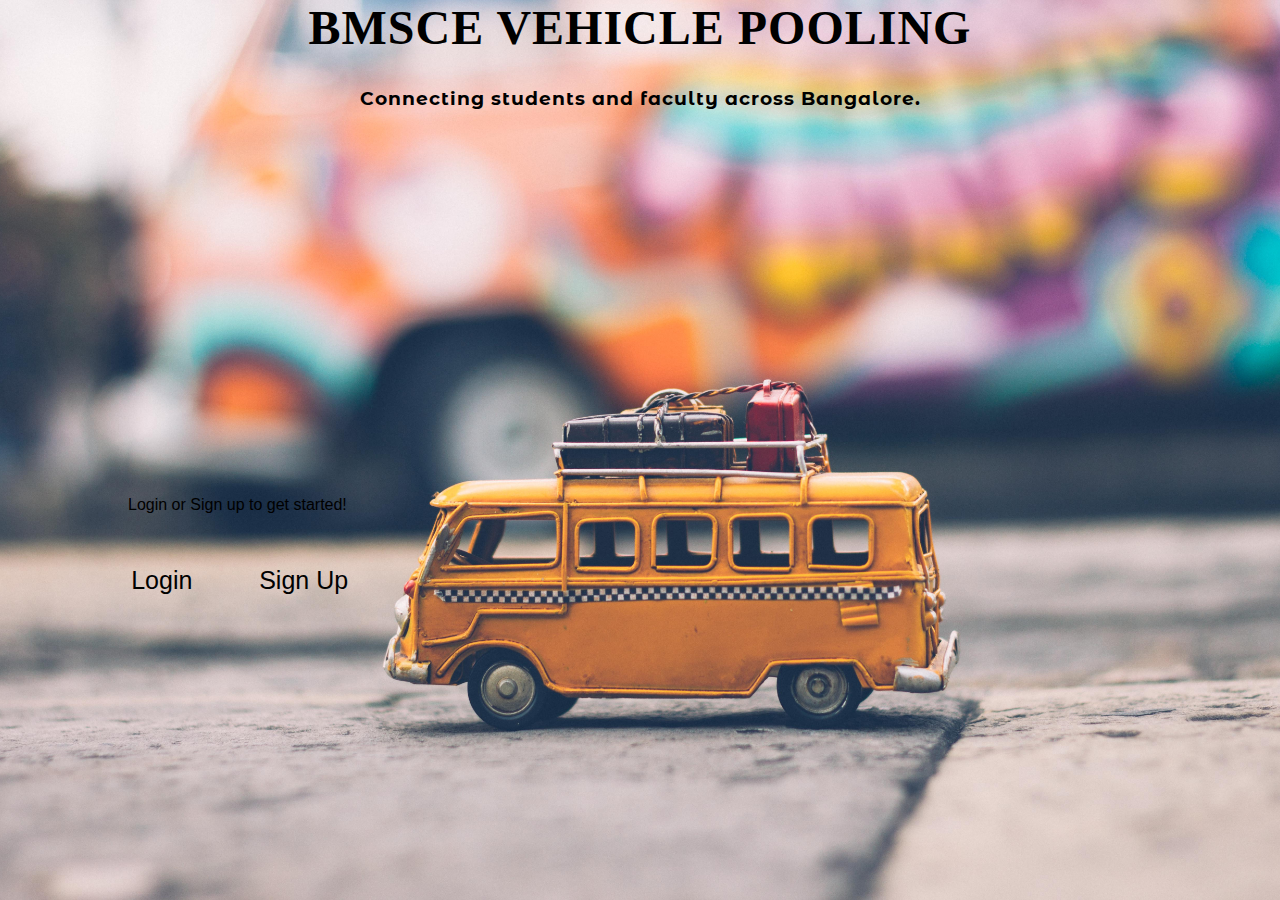
<file: index.html>
<html>
<head>
<title>First page</title>
<link rel="stylesheet" type="text/css" href="First_page.css" />
<link href="https://fonts.googleapis.com/css?family=Montserrat+Alternates" rel="stylesheet" />

<script type="text/javascript" src="pattern.js">
</script>
</head>

<body>

<h1>BMSCE VEHICLE POOLING</h1> 
<h3 id="sub">Connecting students and faculty across Bangalore.</h3>


<p class="start"> Login or Sign up to get started!</p>



<button type="button" onclick="document.getElementById('id01').style.display='block'" style="width:auto;" class="Login_Button">Login</button>
<button type="button" onclick="document.getElementById('id02').style.display='block'" style="width:auto;" class="signup">Sign Up</button>


<div id="id01" class="modal">

  
  <form class="modal-content animate" action="login2.php" method="POST">

    <div class="container">
		<h1 id="login_heading"> Login </h1>
      <label><b>Username</b></label>
      <input type="text" placeholder="Enter Username" name="p-name" required>

      <label><b>Password</b></label>
      <input type="password" placeholder="Enter Password" name="p-pass" required>
        
      <button type="submit">Login</button>
    </div>

    <div class="container" style="background-color:#f1f1f1">
      <button type="button" onclick="document.getElementById('id01').style.display='none'" class="cancelbtn">Cancel</button>
    </div>
  </form>
</div>

<div id="id02" class="modal">

  
  <form class="modal-content animate" action="signup.php" method="POST">

    <div class="container">
		<h1 id="login_heading"> Sign up </h1>
		
		<label><b>Name</b></label>
      <input type="text" placeholder="Enter your name" name="p-name" id="p-name" required onchange="f1();">
		
      <label><b>UserID</b></label>
      <input type="text" placeholder="Enter User ID" name="p-id" id="p-id" required >
	  
	   <label><b>Email ID</b></label>
      <input type="text" placeholder="Enter Email-ID" name="p-email" id="p-email" required onchange="f3();">
	   
	   <label><b>Address</b></label>
      <input type="text" placeholder="Enter Address" name="p-addr" id="p-addr" required onchange="f4();">
	  
	  <label><b>Phone Number</b></label>
      <input type="text" placeholder="Enter Phone Number" name="p-phno" id="p-phno" required onchange="f5();" >
      
	  <label><b>Password</b></label>
      <input type="password" placeholder="Enter Password" name="p-pass" id="p-pass" required>
      <br />
  
      <button type="submit">Sign up</button>
    </div>

    <div class="container" style="background-color:#f1f1f1">
      <button type="button" onclick="document.getElementById('id02').style.display='none'" class="cancelbtn">Cancel</button>
    </div>
  </form>
</div>


</form>

</body>
</html>
</file>
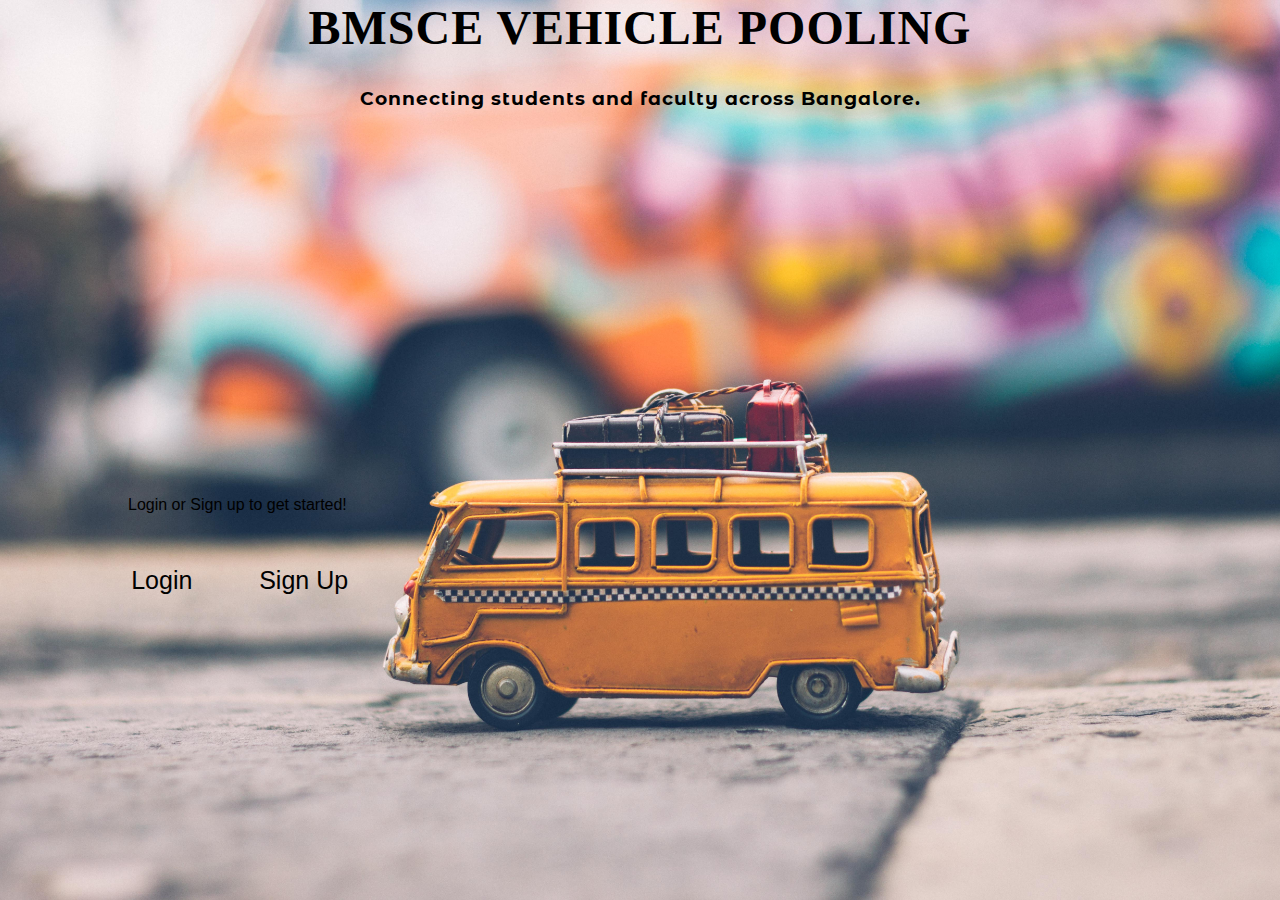
<file: firstpage.html>
<html>
<head>
<title>First page</title>
<link rel="stylesheet" type="text/css" href="First_page.css" />
<link href="https://fonts.googleapis.com/css?family=Montserrat+Alternates" rel="stylesheet" />

<script type="text/javascript" src="pattern.js">
</script>
</head>

<body>

<h1>BMSCE VEHICLE POOLING</h1> 
<h3 id="sub">Connecting students and faculty across Bangalore.</h3>


<p class="start"> Login or Sign up to get started!</p>



<button type="button" onclick="document.getElementById('id01').style.display='block'" style="width:auto;" class="Login_Button">Login</button>
<button type="button" onclick="document.getElementById('id02').style.display='block'" style="width:auto;" class="signup">Sign Up</button>


<div id="id01" class="modal">

  
  <form class="modal-content animate" action="login2.php" method="POST">

    <div class="container">
		<h1 id="login_heading"> Login </h1>
      <label><b>Username</b></label>
      <input type="text" placeholder="Enter Username" name="p-name" required>

      <label><b>Password</b></label>
      <input type="password" placeholder="Enter Password" name="p-pass" required>
        
      <button type="submit">Login</button>
    </div>

    <div class="container" style="background-color:#f1f1f1">
      <button type="button" onclick="document.getElementById('id01').style.display='none'" class="cancelbtn">Cancel</button>
    </div>
  </form>
</div>

<div id="id02" class="modal">

  
  <form class="modal-content animate" action="signup.php" method="POST">

    <div class="container">
		<h1 id="login_heading"> Sign up </h1>
		
		<label><b>Name</b></label>
      <input type="text" placeholder="Enter your name" name="p-name" id="p-name" required onchange="f1();">
		
      <label><b>UserID</b></label>
      <input type="text" placeholder="Enter User ID" name="p-id" id="p-id" required >
	  
	   <label><b>Email ID</b></label>
      <input type="text" placeholder="Enter Email-ID" name="p-email" id="p-email" required onchange="f3();">
	   
	   <label><b>Address</b></label>
      <input type="text" placeholder="Enter Address" name="p-addr" id="p-addr" required onchange="f4();">
	  
	  <label><b>Phone Number</b></label>
      <input type="text" placeholder="Enter Phone Number" name="p-phno" id="p-phno" required onchange="f5();" >
      
	  <label><b>Password</b></label>
      <input type="password" placeholder="Enter Password" name="p-pass" id="p-pass" required>
      <br />
  
      <button type="submit">Sign up</button>
    </div>

    <div class="container" style="background-color:#f1f1f1">
      <button type="button" onclick="document.getElementById('id02').style.display='none'" class="cancelbtn">Cancel</button>
    </div>
  </form>
</div>


</form>

</body>
</html>
</file>
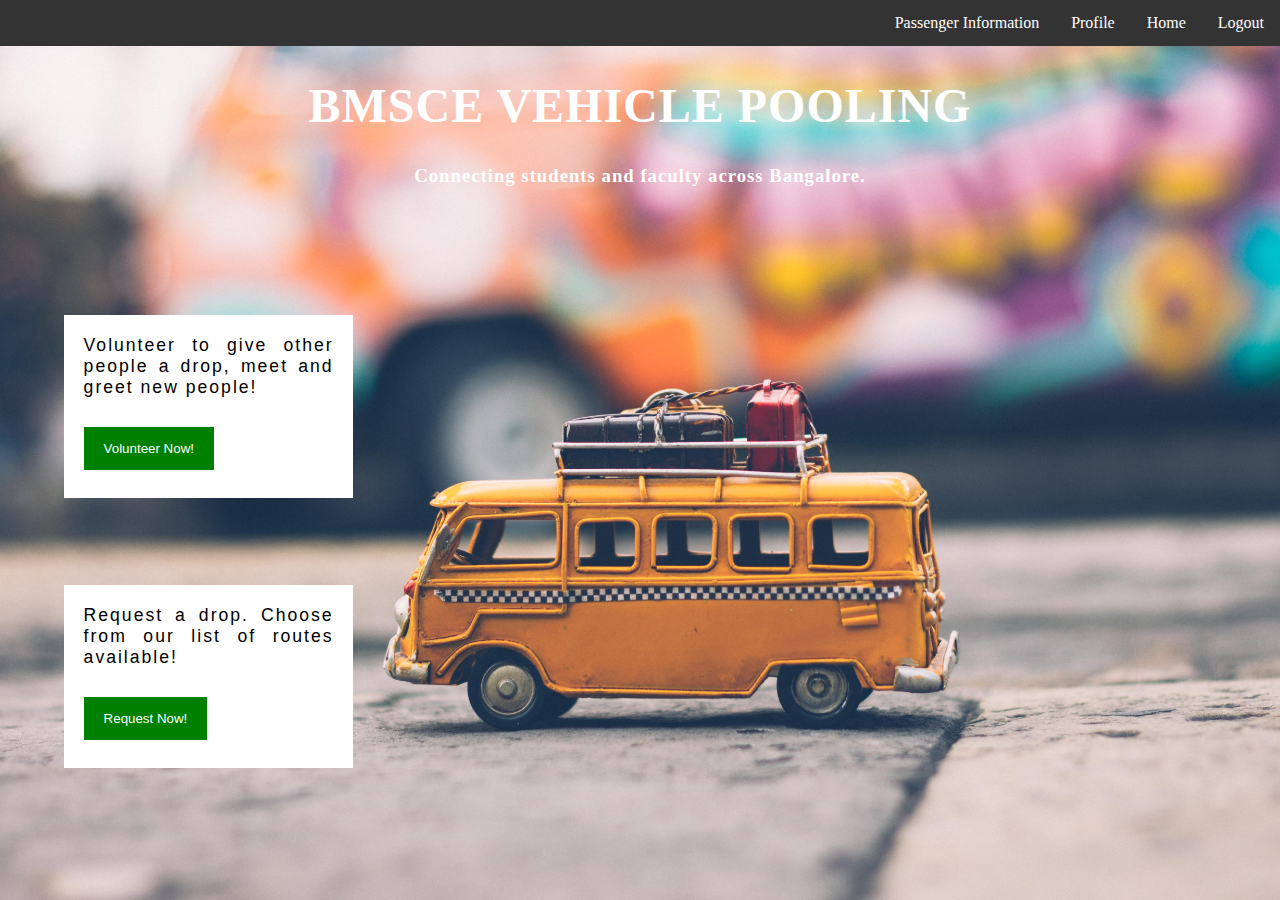
<file: Home_page.html>
<html>
<head>
<title>Home page</title>
<link rel="stylesheet" type="text/css" href="home.css" />
</head>

<body>


<ul>
  
  <li><a href="logout.php">Logout</a></li>
  <li><a href="#home">Home</a></li>
  <li><a href="profile.php">Profile</a></li>
  <li><a href="travelinfo.php">Passenger Information</a></li>

  </li>
</ul>

<h1>BMSCE VEHICLE POOLING</h1>
<h3 id="sub">Connecting students and faculty across Bangalore.</h3>
<div class="descrip">
Volunteer to give other people a drop, meet and greet new people! <br/><br/>
<input type="button" onclick="window.location.href='volun.html';" value="Volunteer Now!" id="volunteer_button" </input> </div>

<div class="descrip1">
Request a drop. Choose from our list of routes available! <br/><br/>
<input type="button" onclick="window.location.href='reqform1.html';" value="Request Now!" id="volunteer_button" </input> </div>





</body>
</html>
</file>
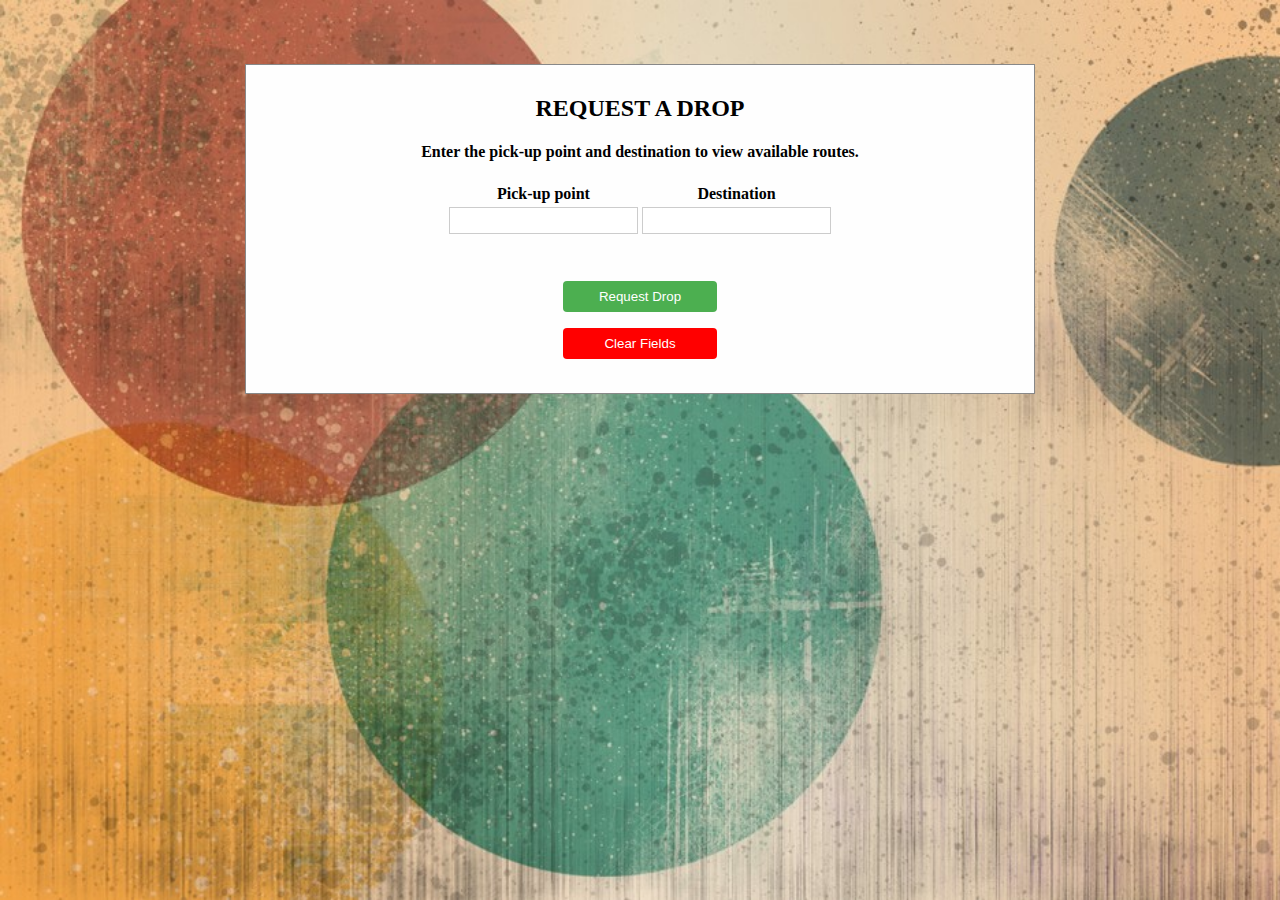
<file: reqform1.html>
<html>
<head>
<title>
Request</title>

<style>
body
{
	  background-image: url("spots.jpg");
	  background-repeat:no-repeat; background-size: cover;  top:0;left:0; margin:auto;
	 /* background-color:#4c6a92;*/
}

input[type=text], select
 {
    width: 100%;
    padding: 6px 6px;
    border: 1px solid #ccc;
	padding:5px;
}



button {
    background-color: #4CAF50;
    color: white;
    padding: 8px 12px;
    margin: 8px 0;
    border: none;
    cursor: pointer;
    width: 20%;
	border-radius:4px;
}


#reset{background-color:red;}


div {
    background-color: #fefefe;
    margin: 5% auto 15% auto; /* 5% from the top, 15% from the bottom and centered */
    border: 1px solid #888;
    width: 60%;
	padding:10px;
	

}
</style>

</head>
<body>
<div>
<h2 align=center> REQUEST A DROP  </h2>
<h4 align=center> Enter the pick-up point and destination to view available routes. </h4>
<form action="request1.php" method="POST" align="center">
<table cellspacing="2" align="center">
<tr><th>Pick-up point</th><th>Destination</th></tr>
<tr><th><label><input type="text" name="pick" id="pick" maxsize="10"/></label></th><th><label><input type="text" name="dest" id="dest" maxsize="10"/></label></th></tr>
</table>
<br /> <br />
<button id="submit" type="Submit" value="Request">Request Drop </button> <br />
<button id="reset" type="Reset" value="clear fields">Clear Fields</button>
</div>
</form>
</body>
</html>
</file>
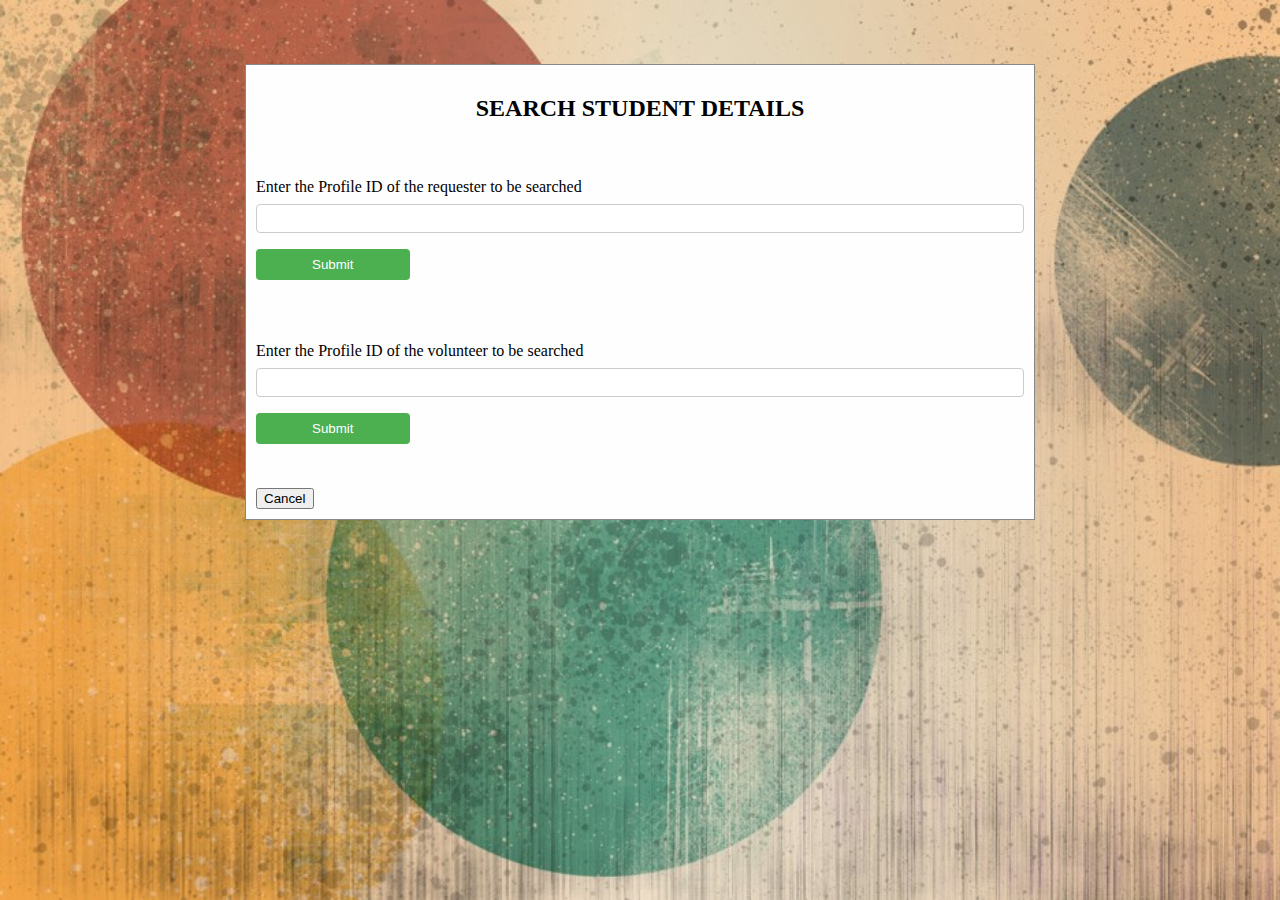
<file: search.html>
<html>

<style>
body
{
	  background-image: url("spots.jpg");
	  background-repeat:no-repeat; background-size: cover;  top:0;left:0; margin:auto;
	 /* background-color:#4c6a92;*/
}
input[type=text], select
 {
    width: 100%;
    padding: 6px 6px;
    margin: 8px 0;
    display: inline-block;
    border: 1px solid #ccc;
    border-radius: 4px;
    box-sizing: border-box;
}

input[type=submit]
 {
    width: 20%;
    background-color: #4CAF50;
    color: white;
    padding: 8px 12px;
    margin: 8px 0;
    border: none;
    border-radius: 4px;
	cursor:pointer;
}

input[type=reset] {
    width: 20%;
    background-color: red;
    color: white;
    padding: 8px 12px;
    margin: 8px 0;
    border: none;
    border-radius: 4px;
    cursor: pointer;
	
}
input[type=submit]:hover {
    background-color: #45a049;
	width:20%;
}


div {
    background-color: #fefefe;
    margin: 5% auto 15% auto; /* 5% from the top, 15% from the bottom and centered */
    border: 1px solid #888;
    width: 60%;
	padding:10px;
	

}
</style>
<body>
<div>
<h2 align=center >SEARCH STUDENT DETAILS</h2>

<table border="0" align=center>

<form action="search.php" method="POST" align=center>
<br /> <br />
Enter the Profile ID of the requester to be searched<input type="text" id="search" name="search"/>
<br/>
<input type="submit" value="Submit" id="f1"/>
<br/>
</br>
</form>
<form action="search1.php" method="POST" align=center>
<br /> <br />
Enter the Profile ID of the volunteer to be searched<input type="text" id="search" name="search"/>
<br/>
<input type="submit" value="Submit" id="f2"/>
<br/>

</table> 
<br/>
<br/ >

   
	<label><input type="button" value="Cancel" onclick=" <script type='text/javascript'> window.location.replace(\'admin_page.html\'); </script>";/> </label>         




  
  </form>
</div>

</body>
</html>
</file>
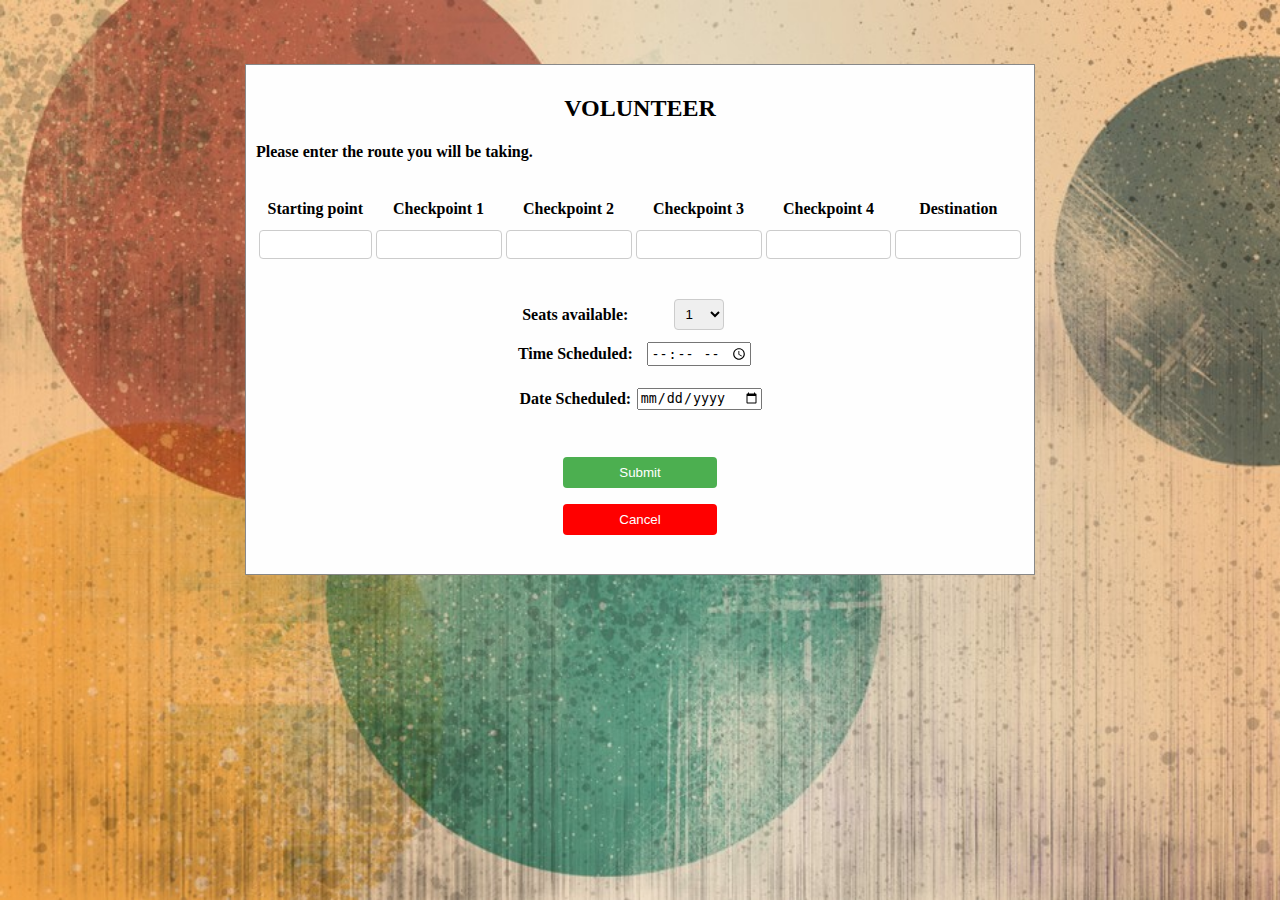
<file: volun.html>
<html>

<style>
body
{
	  background-image: url("spots.jpg");
	  background-repeat:no-repeat; background-size: cover;  top:0;left:0; margin:auto;
	 /* background-color:#4c6a92;*/
}
input[type=text], select
 {
    width: 100%;
    padding: 6px 6px;
    margin: 8px 0;
    display: inline-block;
    border: 1px solid #ccc;
    border-radius: 4px;
    box-sizing: border-box;
}

input[type=submit]
 {
    width: 20%;
    background-color: #4CAF50;
    color: white;
    padding: 8px 12px;
    margin: 8px 0;
    border: none;
    border-radius: 4px;
	cursor:pointer;
}

input[type=reset] {
    width: 20%;
    background-color: red;
    color: white;
    padding: 8px 12px;
    margin: 8px 0;
    border: none;
    border-radius: 4px;
    cursor: pointer;
	
}
input[type=submit]:hover {
    background-color: #45a049;
}


div {
    background-color: #fefefe;
    margin: 5% auto 15% auto; /* 5% from the top, 15% from the bottom and centered */
    border: 1px solid #888;
    width: 60%;
	padding:10px;
	

}
</style>
<body>
<div>
<h2 align=center >VOLUNTEER</h2>
<h4>Please enter the route you will be taking.
<form action="vol.php" method="POST" align=center>
<table border="0" align=center>
<br /> <br />
<tr><th>Starting point</th></th><th>Checkpoint 1</th><th>Checkpoint 2</th><th>Checkpoint 3</th><th>Checkpoint 4</th><th>Destination</th></tr></label></th>
<tr><th><input type="text" maxsize="30" name="start" required id="start"/></th><th><input type="text" maxsize="30" name="ma" required id="ma"/></th><th><input type="text" maxsize="30" name="as" required id="as"/></th><th><input type="text" maxsize="30" name="asd" required id="asd"/></th><th><input type="text" maxsize="30" name="asdf" required id="asdf"/></th><th><input type="text" maxsize="30" name="dest" required id="dest"/></th></tr></table></tr><br /></table>
<table border="0" align=center>
<tr><th>Seats available:</th><th><select style="width: 50px;"name="seat";><option value="1">1</option><option value="2">2</option><option value=
"3">3</option><option value="4">4</option></select></th></tr>
<tr><th>Time Scheduled:</th><th>
<input type="time" name="usr_time" required id="usr_time"/>
</th></tr>
<tr><th><br />Date Scheduled:</th><th><br />
<input type="date" name="usr_date" required id="usr_date"/>
</th></tr>

</table> 
<br/>
<br/ >

    <label><input type="submit" value="Submit"/></label><br />
	<label><input type="reset" value="Cancel" onclick="window.location.href='Home_page.html';"> </label>         




  
  </form>
</div>

</body>
</html>
</file>
<file: First_page.css>
h1{color:black; font-family:'Times New Roman', sans-serif; font-size:3em; letter-spacing:1px; text-align:center;}
#sub{color:black; font-family:'Montserrat Alternates', sans-serif; letter-spacing:1px; text-align:center;}
 .start{color:black;font-family:Helvetica; font size:15px; position:absolute; top:30em; left:10%;}




 body
{background-image: url("bg.jpg");
	  background-repeat:no-repeat; background-size: cover; background-position: center center; top:0;left:0; margin:auto;
	 /* background-color:#4c6a92;*/


}



.Login_Button{ padding: 8px 16px; background-color: transparent; color:black; font-size:25px; position:absolute; top:22em; left:9%; cursor:pointer;}
 .signup{ padding: 8px 16px; background-color: transparent; color:black; font-size:25px; position:absolute; top:22em; left:19%; cursor:pointer; width:150px; }

 #login_heading {text-align:center; color:black;}
 
 /* Full-width input fields */
input[type=text], input[type=password] 
{
    width: 100%;
    padding: 12px 20px;
    margin: 8px 0;
    display: inline-block;
    border: 1px solid #ccc;
    box-sizing: border-box;
}

/* Set a style for all buttons */
button {
    background-color: #4CAF50;
    color: white;
    padding: 14px 20px;
    margin: 8px 0;
    border: none;
    cursor: pointer;
    width: 100%;
}

button:hover {
    opacity: 0.8;
}

/* Extra styles for the cancel button */
.cancelbtn {
    width: auto;
    padding: 10px 18px;
    background-color: #f44336;
}


.container {
    padding: 16px;
}


/* The Modal (background) */
.modal 
{
    display: none; /* Hidden by default */
    position: fixed; /* Stay in place */
    z-index: 1; /* Sit on top */
    left: 0;
    top: 0;
    width: 100%; /* Full width */
    height: 100%; /* Full height */
    overflow: auto; /* Enable scroll if needed */
    background-color: rgb(0,0,0); /* Fallback color */
    background-color: rgba(0,0,0,0.4); /* Black w/ opacity */
    padding-top: 60px;
}

/* Modal Content/Box */
.modal-content {
    background-color: #fefefe;
    margin: 5% auto 15% auto; /* 5% from the top, 15% from the bottom and centered */
    border: 1px solid #888;
    width: 60%; 
}

/* The Close Button (x) */
.close {
    position: absolute;
    right: 25px;
    top: 0;
    color: #000;
    font-size: 35px;
    font-weight: bold;
}

.close:hover,
.close:focus {
    color: red;
    cursor: pointer;
}

/* Add Zoom Animation */
.animate {
    -webkit-animation: animatezoom 0.6s;
    animation: animatezoom 0.6s
}

@-webkit-keyframes animatezoom {
    from {-webkit-transform: scale(0)} 
    to {-webkit-transform: scale(1)}
}
    
@keyframes animatezoom {
    from {transform: scale(0)} 
    to {transform: scale(1)}
}

/* Change styles for span and cancel button on extra small screens */
@media screen and (max-width: 300px) {
    .cancelbtn {
       width: 100%;
    }
}
</file>
<file: home.css>
h1 {color: white; font-family:palatino; font-size:3em; letter-spacing:1px; text-align:center;}
#sub{color:white;font-family:'times new roman'; letter-spacing:1px; text-align:center;}

div.descrip{color:black;font-family:Helvetica;font-size:1.1em;letter-spacing:2px; text-align:justify; line-height:1.2em; border:2px solid white; padding:1em; 
position:absolute; top:35%; left:5%; background-color:white; width:250px;}

div.descrip1{color:black;font-family:Helvetica;font-size:1.1em;letter-spacing:2px; text-align:justify; line-height:1.2em; border:2px solid white; padding:1em; 
position:absolute; top:65%;left:5%; width:250px; background-color:white;}
 
 .start{color:black;font-family:Helvetica; font size:1.1em; position:absolute; top:35em; left:10%;}
 



 body
{background-image: url("bg.jpg");
	  background-repeat:no-repeat; background-size: cover; background-position: center center; top:0;left:0; margin:auto;
	 /* background-color:#4c6a92;*/


}

	
/*navbar*/

ul {
    list-style-type: none;
    margin: 0;
    padding: 0;
    overflow: hidden;
    background-color: #333;
}




li {
    float: right;
}

li a {
    display: inline-block;
    color: white;
    text-align: center;
	text-decoration:none;
    padding: 14px 16px;
}

li a:hover {
    background-color: grey;
}



#volunteer_button{   
	padding: 14px 20px;
    margin: 8px 0;
    border: none;
    cursor: pointer;
	color:white;
	background-color:green;
}
</file>
